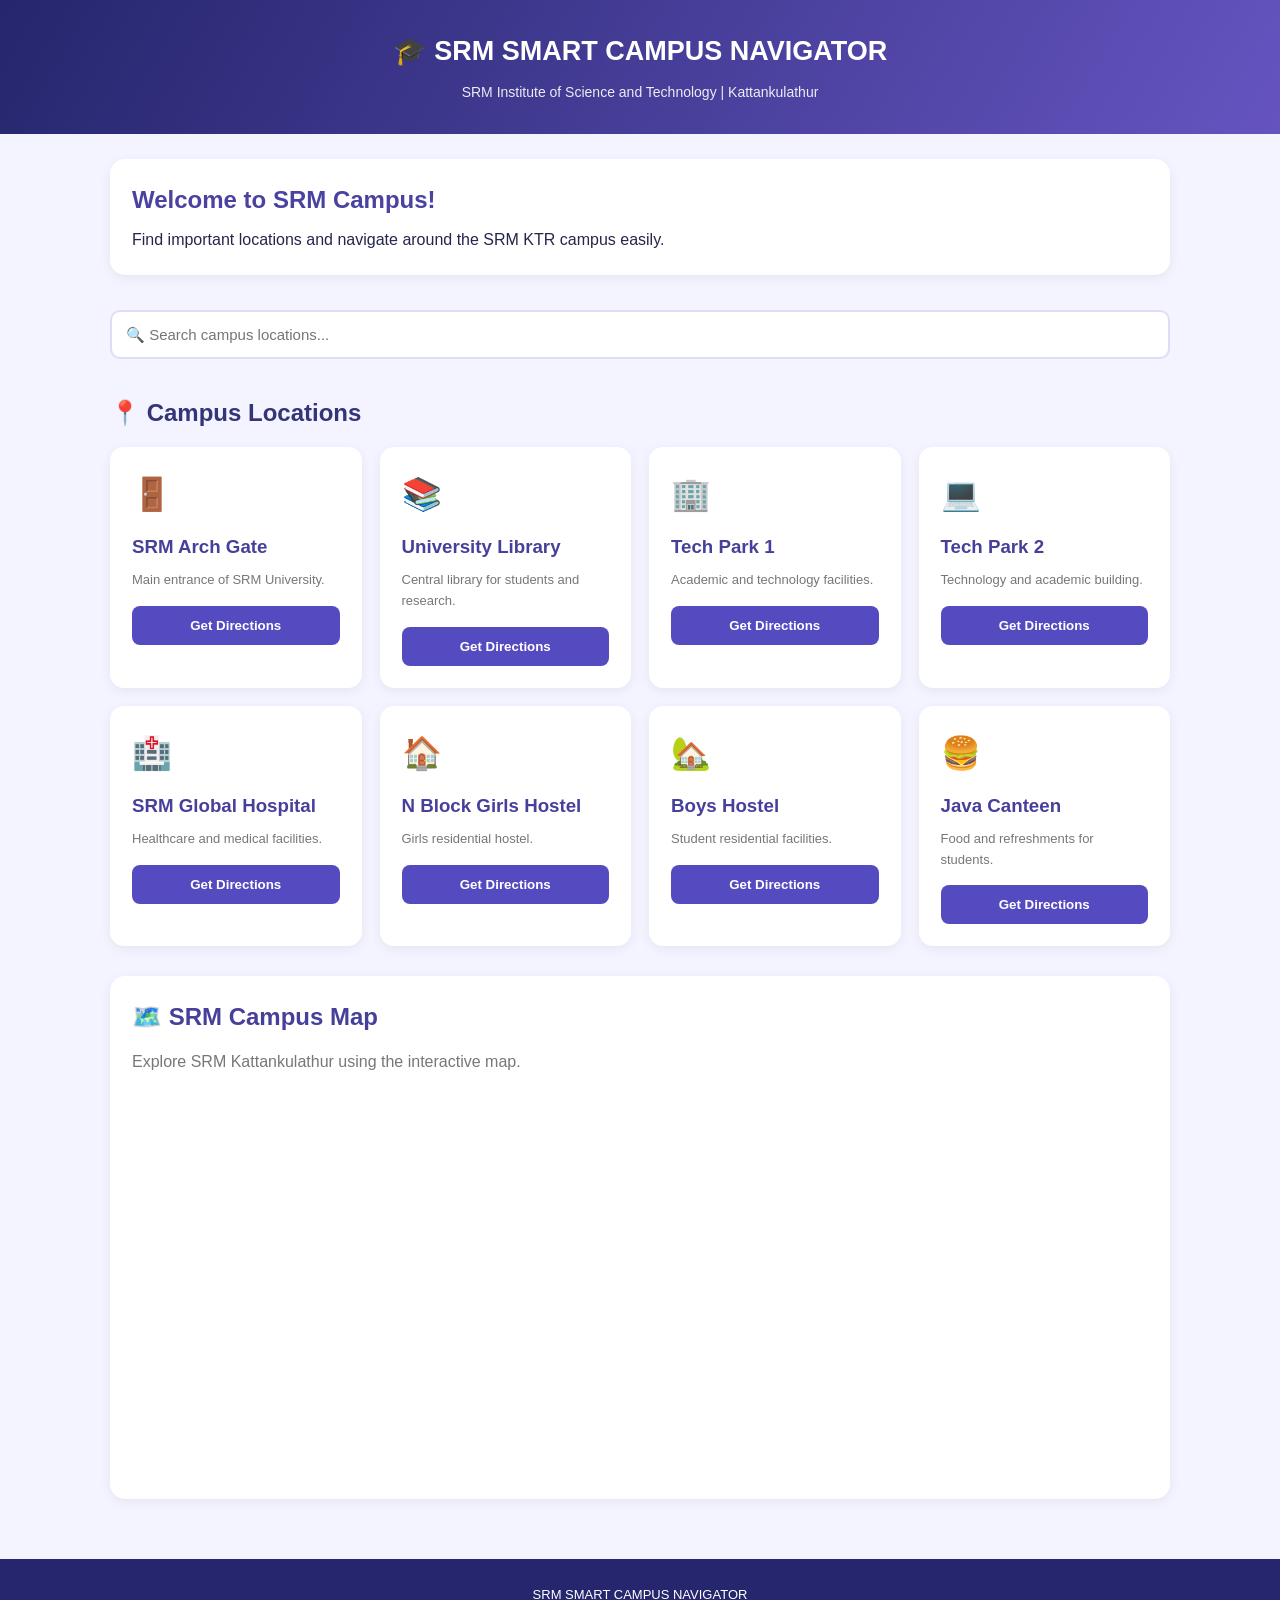
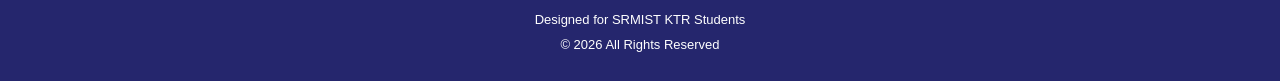
<file: index.html>
<!DOCTYPE html>
<html lang="en">

<head>
    <meta charset="UTF-8">
    <meta name="viewport" content="width=device-width, initial-scale=1.0">

    <title>SRM Smart Campus Navigator</title>

    <meta name="description" content="Explore SRM Kattankulathur campus locations, search important facilities and get directions using the SRM Smart Campus Navigator.">

    <link rel="stylesheet" href="css/style.css">
</head>

<body>

    <!-- Header -->
    <header>
        <h1>🎓 SRM SMART CAMPUS NAVIGATOR</h1>
        <p>SRM Institute of Science and Technology | Kattankulathur</p>
    </header>

    <main class="container">

        <!-- Welcome Section -->
        <section class="welcome">
            <h2>Welcome to SRM Campus!</h2>
            <p>
                Find important locations and navigate around
                the SRM KTR campus easily.
            </p>
        </section>

        <!-- Search Section -->
        <section class="search-section">
            <input
                type="text"
                id="search"
                class="search-box"
                placeholder="🔍 Search campus locations..."
                autocomplete="off"
                aria-label="Search campus locations"
            >
        </section>

        <!-- Campus Locations -->
        <section>
            <h2 class="section-title">📍 Campus Locations</h2>

            <div class="places" id="places">

                <div class="place-card" data-name="arch gate">
                    <div class="place-icon">🚪</div>
                    <h3>SRM Arch Gate</h3>
                    <p>Main entrance of SRM University.</p>
                    <button data-place="SRM Arch Gate Kattankulathur">
                        Get Directions
                    </button>
                </div>

                <div class="place-card" data-name="university library">
                    <div class="place-icon">📚</div>
                    <h3>University Library</h3>
                    <p>Central library for students and research.</p>
                    <button data-place="SRM University Library Kattankulathur">
                        Get Directions
                    </button>
                </div>

                <div class="place-card" data-name="tech park 1">
                    <div class="place-icon">🏢</div>
                    <h3>Tech Park 1</h3>
                    <p>Academic and technology facilities.</p>
                    <button data-place="SRM Tech Park 1 Kattankulathur">
                        Get Directions
                    </button>
                </div>

                <div class="place-card" data-name="tech park 2">
                    <div class="place-icon">💻</div>
                    <h3>Tech Park 2</h3>
                    <p>Technology and academic building.</p>
                    <button data-place="SRM Tech Park 2 Kattankulathur">
                        Get Directions
                    </button>
                </div>

                <div class="place-card" data-name="global hospital">
                    <div class="place-icon">🏥</div>
                    <h3>SRM Global Hospital</h3>
                    <p>Healthcare and medical facilities.</p>
                    <button data-place="SRM Global Hospital Kattankulathur">
                        Get Directions
                    </button>
                </div>

                <div class="place-card" data-name="n block girls hostel">
                    <div class="place-icon">🏠</div>
                    <h3>N Block Girls Hostel</h3>
                    <p>Girls residential hostel.</p>
                    <button data-place="SRM N Block Girls Hostel Kattankulathur">
                        Get Directions
                    </button>
                </div>

                <div class="place-card" data-name="boys hostel">
                    <div class="place-icon">🏡</div>
                    <h3>Boys Hostel</h3>
                    <p>Student residential facilities.</p>
                    <button data-place="SRM Boys Hostel Kattankulathur">
                        Get Directions
                    </button>
                </div>

                <div class="place-card" data-name="java canteen">
                    <div class="place-icon">🍔</div>
                    <h3>Java Canteen</h3>
                    <p>Food and refreshments for students.</p>
                    <button data-place="Java Canteen SRM Kattankulathur">
                        Get Directions
                    </button>
                </div>

            </div>

            <div class="no-results" id="noResults">
                No campus locations found!
            </div>

        </section>

        <!-- Campus Map -->
        <section class="map-section">

            <h2>🗺️ SRM Campus Map</h2>

            <p class="map-description">
                Explore SRM Kattankulathur using the interactive map.
            </p>

            <iframe
                src="https://maps.google.com/maps?q=SRM%20Institute%20of%20Science%20and%20Technology%20Kattankulathur&t=&z=16&ie=UTF8&iwloc=&output=embed"
                loading="lazy"
                referrerpolicy="no-referrer-when-downgrade"
                title="SRM Kattankulathur Campus Map">
            </iframe>

        </section>

    </main>

    <!-- Footer -->
    <footer>
        <p>SRM SMART CAMPUS NAVIGATOR</p>
        <p>Designed for SRMIST KTR Students</p>
        <p>© 2026 All Rights Reserved</p>
    </footer>

    <script src="js/script.js"></script>

</body>
</html>
</file>
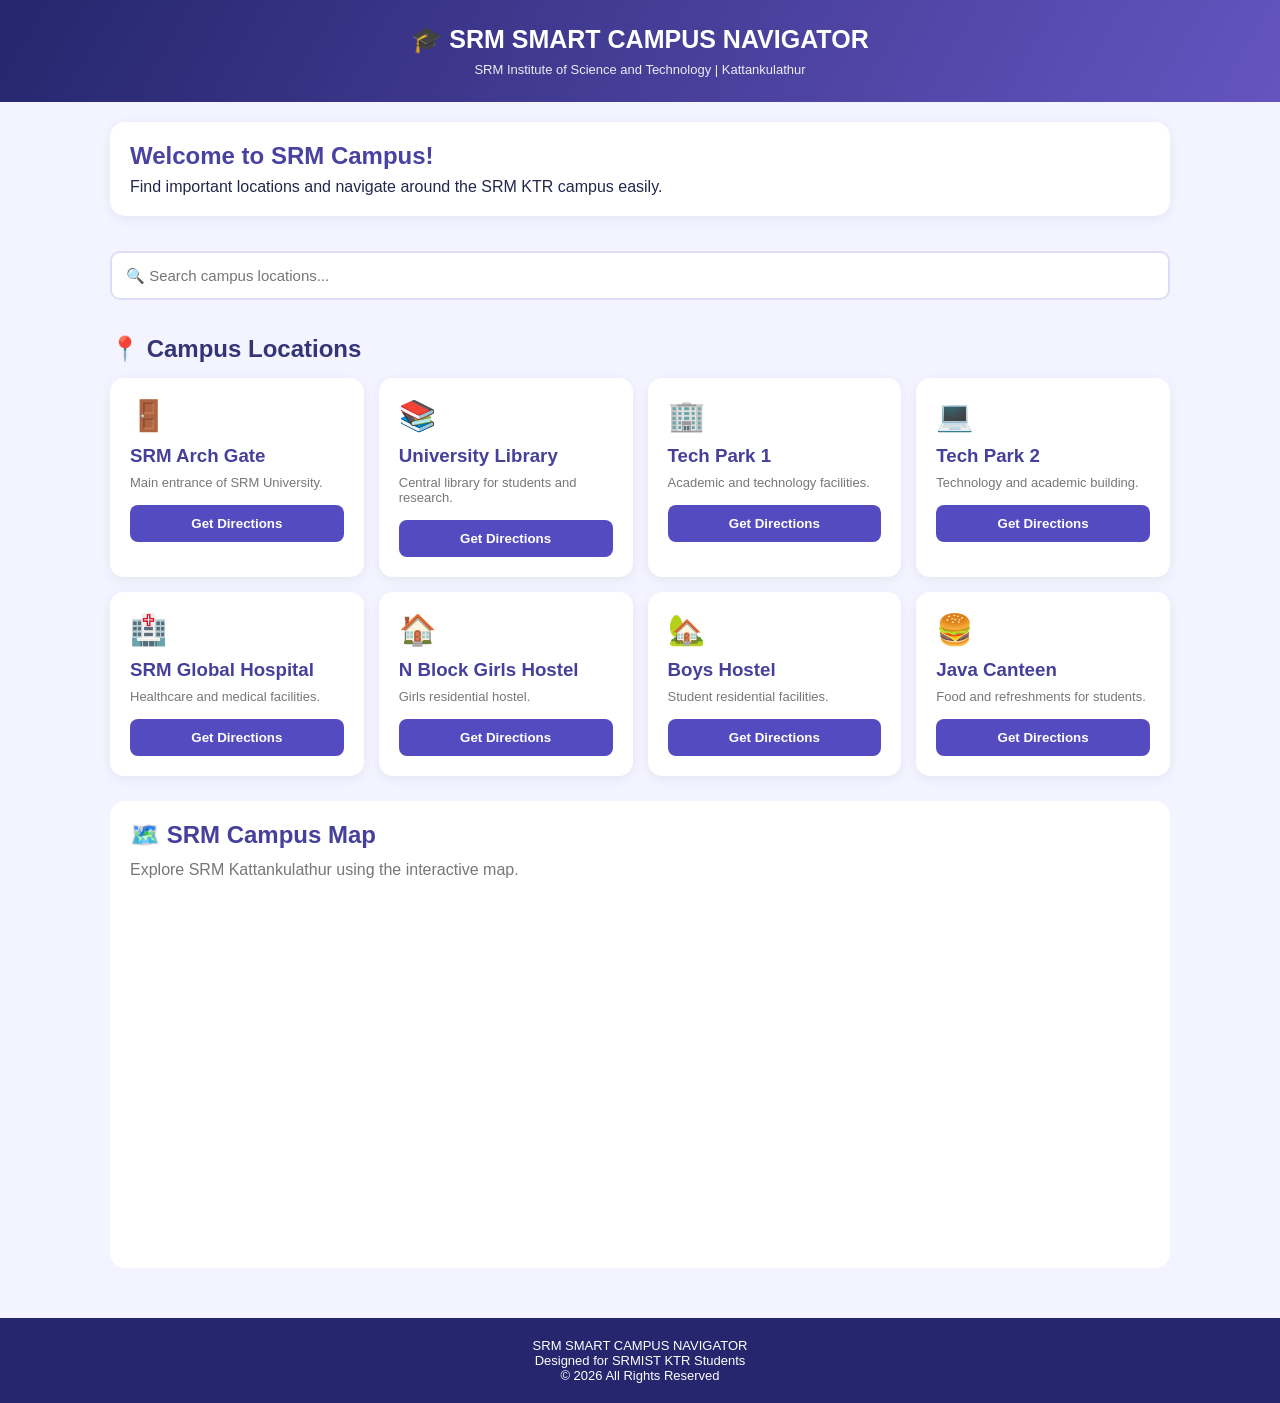
<file: HTML-CSS/SRM.html>
<!DOCTYPE html>
<html lang="en">
<head>
<meta charset="UTF-8">
<meta name="viewport" content="width=device-width, initial-scale=1.0">
<title>SRM Smart Campus Navigator</title>

<style>
* {
    margin: 0;
    padding: 0;
    box-sizing: border-box;
    font-family: Arial, sans-serif;
}

body {
    background: #f3f4ff;
    color: #25264b;
}

header {
    background: linear-gradient(120deg,#25266d,#6554c0);
    color: white;
    padding: 25px 20px;
    text-align: center;
}

header h1 {
    font-size: 25px;
    margin-bottom: 8px;
}

header p {
    font-size: 13px;
    opacity: .9;
}

.container {
    max-width: 1100px;
    margin: auto;
    padding: 20px;
}

.welcome {
    background: white;
    padding: 20px;
    border-radius: 15px;
    margin-bottom: 20px;
    box-shadow: 0 3px 12px #00000010;
}

.welcome h2 {
    color: #4942a0;
    margin-bottom: 8px;
}

.search-box {
    width: 100%;
    padding: 14px;
    border: 2px solid #dedcf7;
    border-radius: 10px;
    margin: 15px 0;
    font-size: 15px;
    outline: none;
}

.section-title {
    margin: 20px 0 15px;
    color: #343477;
}

.places {
    display: grid;
    grid-template-columns: repeat(auto-fit,minmax(220px,1fr));
    gap: 15px;
}

.place-card {
    background: white;
    padding: 20px;
    border-radius: 14px;
    box-shadow: 0 3px 12px #00000010;
    transition: .3s;
}

.place-card:hover {
    transform: translateY(-4px);
}

.place-icon {
    font-size: 30px;
    margin-bottom: 12px;
}

.place-card h3 {
    margin-bottom: 8px;
    color: #46409b;
}

.place-card p {
    color: #777;
    font-size: 13px;
    margin-bottom: 15px;
}

button {
    background: #554bc0;
    border: none;
    padding: 11px 15px;
    color: white;
    border-radius: 8px;
    cursor: pointer;
    width: 100%;
    font-weight: bold;
}

button:hover {
    background: #37318e;
}

.map-section {
    background: white;
    padding: 20px;
    border-radius: 15px;
    margin-top: 25px;
}

.map-section h2 {
    margin-bottom: 12px;
    color: #46409b;
}

.map-section iframe {
    width: 100%;
    height: 350px;
    border: none;
    border-radius: 12px;
}

footer {
    background: #25266d;
    color: white;
    text-align: center;
    padding: 20px;
    margin-top: 30px;
    font-size: 13px;
}

.no-results {
    display: none;
    padding: 20px;
    text-align: center;
    color: #777;
}
</style>
</head>

<body>

<header>
    <h1>🎓 SRM SMART CAMPUS NAVIGATOR</h1>
    <p>SRM Institute of Science and Technology | Kattankulathur</p>
</header>

<div class="container">

    <div class="welcome">
        <h2>Welcome to SRM Campus!</h2>
        <p>Find important locations and navigate around the SRM KTR campus easily.</p>
    </div>

    <input
        type="text"
        id="search"
        class="search-box"
        placeholder="🔍 Search campus locations..."
        onkeyup="searchPlaces()"
    >

    <h2 class="section-title">📍 Campus Locations</h2>

    <div class="places" id="places">

        <div class="place-card" data-name="arch gate">
            <div class="place-icon">🚪</div>
            <h3>SRM Arch Gate</h3>
            <p>Main entrance of SRM University.</p>
            <button onclick="navigate('SRM Arch Gate Kattankulathur')">Get Directions</button>
        </div>

        <div class="place-card" data-name="university library">
            <div class="place-icon">📚</div>
            <h3>University Library</h3>
            <p>Central library for students and research.</p>
            <button onclick="navigate('SRM University Library Kattankulathur')">Get Directions</button>
        </div>

        <div class="place-card" data-name="tech park 1">
            <div class="place-icon">🏢</div>
            <h3>Tech Park 1</h3>
            <p>Academic and technology facilities.</p>
            <button onclick="navigate('SRM Tech Park 1 Kattankulathur')">Get Directions</button>
        </div>

        <div class="place-card" data-name="tech park 2">
            <div class="place-icon">💻</div>
            <h3>Tech Park 2</h3>
            <p>Technology and academic building.</p>
            <button onclick="navigate('SRM Tech Park 2 Kattankulathur')">Get Directions</button>
        </div>

        <div class="place-card" data-name="global hospital">
            <div class="place-icon">🏥</div>
            <h3>SRM Global Hospital</h3>
            <p>Healthcare and medical facilities.</p>
            <button onclick="navigate('SRM Global Hospital Kattankulathur')">Get Directions</button>
        </div>

        <div class="place-card" data-name="n block girls hostel">
            <div class="place-icon">🏠</div>
            <h3>N Block Girls Hostel</h3>
            <p>Girls residential hostel.</p>
            <button onclick="navigate('SRM N Block Girls Hostel Kattankulathur')">Get Directions</button>
        </div>

        <div class="place-card" data-name="boys hostel">
            <div class="place-icon">🏡</div>
            <h3>Boys Hostel</h3>
            <p>Student residential facilities.</p>
            <button onclick="navigate('SRM Boys Hostel Kattankulathur')">Get Directions</button>
        </div>

        <div class="place-card" data-name="java canteen">
            <div class="place-icon">🍔</div>
            <h3>Java Canteen</h3>
            <p>Food and refreshments for students.</p>
            <button onclick="navigate('Java Canteen SRM Kattankulathur')">Get Directions</button>
        </div>

    </div>

    <div class="no-results" id="noResults">
        No campus locations found!
    </div>

    <div class="map-section">
        <h2>🗺️ SRM Campus Map</h2>
        <p style="margin-bottom:15px;color:#777;">
            Explore SRM Kattankulathur using the interactive map.
        </p>

        <iframe
            src="https://maps.google.com/maps?q=SRM%20Institute%20of%20Science%20and%20Technology%20Kattankulathur&t=&z=16&ie=UTF8&iwloc=&output=embed"
            loading="lazy">
        </iframe>
    </div>

</div>

<footer>
    <p>SRM SMART CAMPUS NAVIGATOR</p>
    <p>Designed for SRMIST KTR Students</p>
    <p>© 2026 All Rights Reserved</p>
</footer>

<script>
function navigate(place) {
    const url = "https://www.google.com/maps/search/?api=1&query="
        + encodeURIComponent(place);

    window.open(url, "_blank");
}

function searchPlaces() {
    const input = document.getElementById("search")
        .value.toLowerCase();

    const cards = document.querySelectorAll(".place-card");
    let visible = 0;

    cards.forEach(card => {
        const name = card.getAttribute("data-name");

        if (name.includes(input)) {
            card.style.display = "block";
            visible++;
        } else {
            card.style.display = "none";
        }
    });

    document.getElementById("noResults").style.display =
        visible === 0 ? "block" : "none";
}
</script>

</body>
</html>
</file>
<file: css/style.css>
/* =====================================
   SRM SMART CAMPUS NAVIGATOR
   Main Stylesheet
===================================== */

/* Global Reset */

* {
    margin: 0;
    padding: 0;
    box-sizing: border-box;
    font-family: Arial, sans-serif;
}

body {
    background: #f3f4ff;
    color: #25264b;
    line-height: 1.6;
}

/* Header */

header {
    background: linear-gradient(120deg, #25266d, #6554c0);
    color: white;
    padding: 30px 20px;
    text-align: center;
}

header h1 {
    font-size: 27px;
    margin-bottom: 8px;
}

header p {
    font-size: 14px;
    opacity: 0.9;
}

/* Main Container */

.container {
    max-width: 1100px;
    margin: auto;
    padding: 25px 20px;
}

/* Welcome Section */

.welcome {
    background: white;
    padding: 22px;
    border-radius: 15px;
    margin-bottom: 20px;
    box-shadow: 0 3px 12px #00000010;
}

.welcome h2 {
    color: #4942a0;
    margin-bottom: 8px;
}

/* Search Box */

.search-box {
    width: 100%;
    padding: 14px;
    border: 2px solid #dedcf7;
    border-radius: 10px;
    margin: 15px 0;
    font-size: 15px;
    outline: none;
    background: white;
    transition: 0.3s;
}

.search-box:focus {
    border-color: #554bc0;
    box-shadow: 0 0 0 3px #554bc020;
}

/* Section Titles */

.section-title {
    margin: 20px 0 15px;
    color: #343477;
}

/* Campus Places Grid */

.places {
    display: grid;
    grid-template-columns: repeat(
        auto-fit,
        minmax(220px, 1fr)
    );
    gap: 18px;
}

/* Place Cards */

.place-card {
    background: white;
    padding: 22px;
    border-radius: 14px;
    box-shadow: 0 3px 12px #00000010;
    transition: transform 0.3s, box-shadow 0.3s;
}

.place-card:hover {
    transform: translateY(-5px);
    box-shadow: 0 7px 18px #00000018;
}

.place-icon {
    font-size: 32px;
    margin-bottom: 12px;
}

.place-card h3 {
    margin-bottom: 8px;
    color: #46409b;
}

.place-card p {
    color: #777;
    font-size: 13px;
    margin-bottom: 15px;
}

/* Buttons */

button {
    background: #554bc0;
    border: none;
    padding: 12px 15px;
    color: white;
    border-radius: 8px;
    cursor: pointer;
    width: 100%;
    font-weight: bold;
    transition: background 0.3s;
}

button:hover {
    background: #37318e;
}

button:focus-visible {
    outline: 3px solid #25266d;
    outline-offset: 3px;
}

/* No Search Results */

.no-results {
    display: none;
    padding: 25px;
    text-align: center;
    color: #777;
    background: white;
    border-radius: 12px;
    margin-top: 15px;
}

/* Map Section */

.map-section {
    background: white;
    padding: 22px;
    border-radius: 15px;
    margin-top: 30px;
    box-shadow: 0 3px 12px #00000010;
}

.map-section h2 {
    margin-bottom: 12px;
    color: #46409b;
}

.map-description {
    margin-bottom: 15px;
    color: #777;
}

.map-section iframe {
    width: 100%;
    height: 380px;
    border: none;
    border-radius: 12px;
}

/* Footer */

footer {
    background: #25266d;
    color: white;
    text-align: center;
    padding: 22px;
    margin-top: 35px;
    font-size: 13px;
}

footer p {
    margin: 4px 0;
}

/* Mobile Responsive Design */

@media (max-width: 600px) {

    header {
        padding: 23px 12px;
    }

    header h1 {
        font-size: 21px;
    }

    header p {
        font-size: 12px;
    }

    .container {
        padding: 15px;
    }

    .places {
        grid-template-columns: 1fr;
    }

    .map-section iframe {
        height: 300px;
    }

    .welcome {
        padding: 18px;
    }
}
</file>
